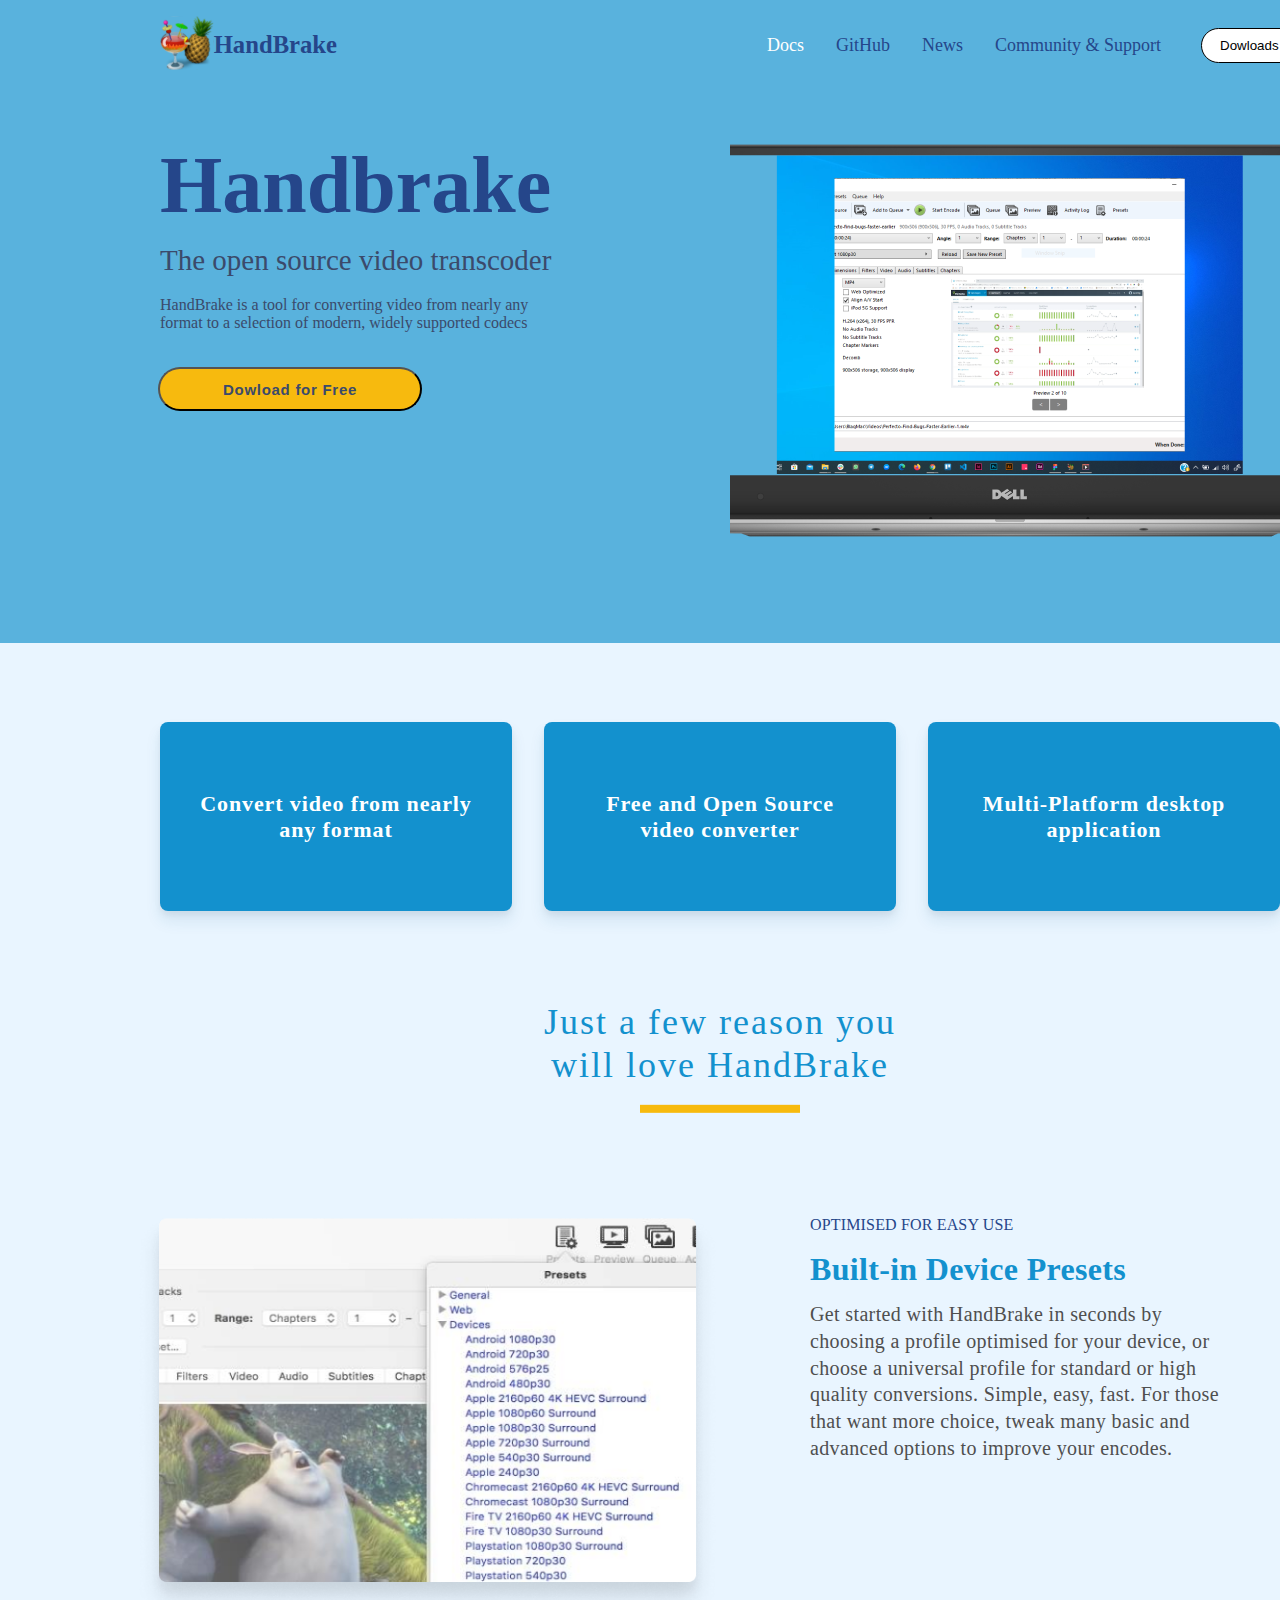
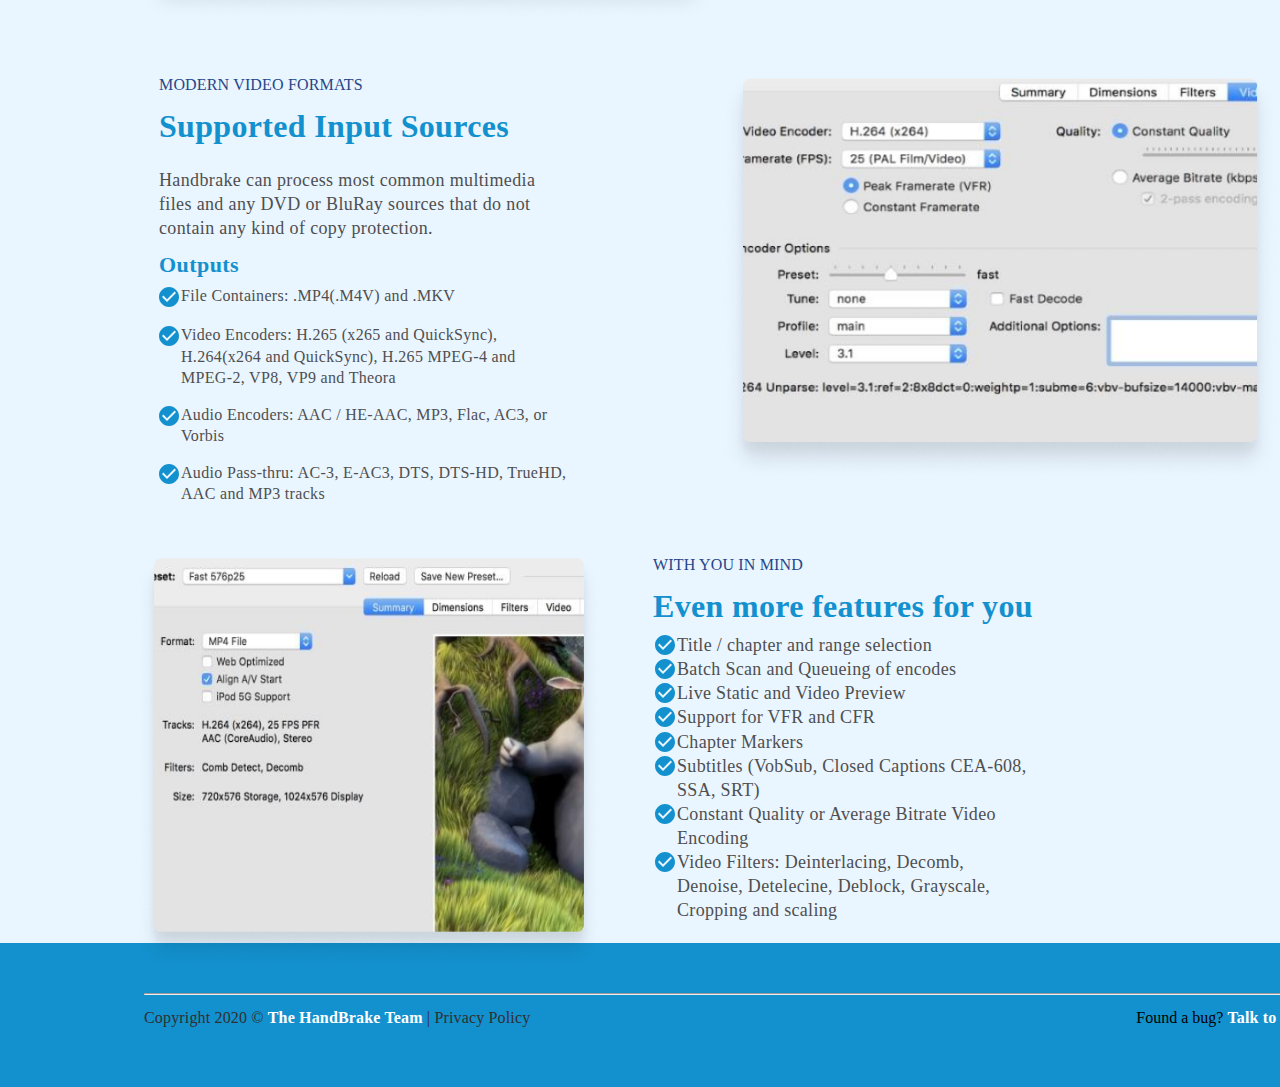
<file: HOMEWORK/Yusupov-Muhammadjon/html.html>
<!DOCTYPE html>
<html lang="en">

<head>
    <meta charset="UTF-8">
    <meta name="viewport" content="width=device-width, initial-scale=1.0">
    <title>HandBrake</title>
    <link rel="stylesheet" href="css/stayl.css">
</head>

<body>
    <header>
        <nav class="container">
            <a class="nav-logo-link" href="#">
                <img class="nav-img" src="images/nav-logo.svg" alt="logo">
            </a>
            <h3 class="nav-title">HandBrake</h3>
            <ul class="nav-list">
                <li class="nav-item"><a href="#" class="nav-link-1">Docs</a></li>
                <li class="nav-item"><a href="#" class="nav-link">GitHub</a></li>
                <li class="nav-item"><a href="#" class="nav-link">News</a></li>
                <li class="nav-item"><a href="#" class="nav-link">Community & Support</a></li>
            </ul>
            <button class="nav-btn">Dowloads</button>
        </nav>
        <div class="hero">
            <div class="hero-left">
                <h1 class="hero-left-title">Handbrake</h1>
                <h2 class="hero-left-h">The open source video transcoder</h2>
                <p class="hero-left-p">HandBrake is a tool for converting video from nearly any format to a selection of
                    modern, widely supported codecs</p>
                <button class="hero-left-btn">
                    <p class="hero-left-btn-p"><b>Dowload for Free</b></p>
                </button>
            </div>
            <div class="hero-right">
                <img src="images/hero-img.png" alt="hero img">
            </div>
        </div>
    </header>
    <main>
        <section class="section-1">
            <div class="sctn-1">
                <ul class="sctn-list">
                    <li class="sctn-item">
                        <p class="sctn-item-p">Convert video from nearly
                            any format</p>
                    </li>
                    <li class="sctn-item">
                        <p class="sctn-item-p">Free and Open Source video converter</p>
                    </li>
                    <li class="sctn-item">
                        <p class="sctn-item-p">Multi-Platform desktop application</p>
                    </li>
                </ul>
                <div>
                    <h2 class="sctn-1-text">Just a few reason you <br>
                        will love HandBrake</h2>
                </div>
                <div class="liniyaimg">
                    <img src="images/liniya.svg" alt="yellowliniya">
                </div>
            </div>
        </section>
        <section class="section-2">
            <div class="section-2-left">
                <img class="sctn-2-img" src="images/section-2-img.png" alt="img">
            </div>
            <div class="section-2-right">
                <h3 class="sctn-2-h">OPTIMISED FOR EASY USE</h3>
                <h2 class="sctn-2-title">Built-in Device Presets</h2>
                <p class="sctn-2-p">Get started with HandBrake in seconds by <br> choosing a profile optimised for your
                    device, or <br> choose a universal profile for
                    standard or high <br> quality conversions. Simple, easy, fast. For those <br> that want more choice,
                    tweak many basic and <br> advanced
                    options to improve your encodes.</p>
            </div>
        </section>
        <section class="section-3">
            <div class="section-3-left">
                <h3 class="sctn-3-h">Modern video formats</h3>
                <h2 class="sctn-3-title"><b>Supported Input Sources</b></h2>
                <p class="sctn-3-p">Handbrake can process most common multimedia <br> files and any DVD or BluRay
                    sources that do not <br> contain any kind of copy
                    protection.</p>
                <h2 class="sctn-3-h-1"><b>Outputs</b></h2>
                <ul class="sctn-3-list">
                    <li class="sctn-3-item"><img src="images/check-circle.svg" alt="cicrle">File Containers: .MP4(.M4V)
                        and .MKV
                    </li>
                    <li class="sctn-3-item"><img src="images/check-circle.svg" alt="cicrle">Video Encoders: H.265 (x265
                        and QuickSync), <br> H.264(x264 and QuickSync), H.265 MPEG-4 and <br> MPEG-2, VP8, VP9 and
                        Theora
                    </li>
                    <li class="sctn-3-item"><img src="images/check-circle.svg" alt="cicrle">Audio Encoders: AAC /
                        HE-AAC, MP3, Flac, AC3, or <br> Vorbis
                    </li>
                    <li class="sctn-3-item"><img src="images/check-circle.svg" alt="cicrle">Audio Pass-thru: AC-3,
                        E-AC3, DTS, DTS-HD, TrueHD, <br> AAC and MP3 tracks
                    </li>
                </ul>
            </div>
            <div class="section-3-right">
                <img class="sctn-3-img" src="images/section-3-img.png" alt="img">
            </div>
        </section>
        <section class="section-4">
            <div class="section-4-left">
                <img class="sctn-4-img" src="images/section-4-img.png" alt="img">
            </div>
            <div class="section-4-right">
                <h3 class="sctn-4-h">WITH YOU IN MIND</h3>
                <h2 class="sctn-4-title"><b>Even more features for you</b></h2>
                <ul class="sctn-4-list">
                    <li class="sctn-4-item"><img src="images/check-circle.svg" alt="cicrle">Title / chapter and range
                        selection
                    </li>
                    <li class="sctn-4-item"><img src="images/check-circle.svg" alt="cicrle">Batch Scan and Queueing of
                        encodes
                    </li>
                    <li class="sctn-4-item"><img src="images/check-circle.svg" alt="cicrle">Live Static and Video
                        Preview
                    </li>
                    <li class="sctn-4-item"><img src="images/check-circle.svg" alt="cicrle">Support for VFR and CFR
                    </li>
                    <li class="sctn-4-item"><img src="images/check-circle.svg" alt="cicrle">Chapter Markers
                    </li>
                    <li class="sctn-4-item"><img src="images/check-circle.svg" alt="cicrle">Subtitles (VobSub, Closed
                        Captions CEA-608, <br> SSA, SRT)
                    </li>
                    <li class="sctn-4-item"><img src="images/check-circle.svg" alt="cicrle">Constant Quality or Average
                        Bitrate Video <br> Encoding
                    </li>
                    <li class="sctn-4-item"><img src="images/check-circle.svg" alt="cicrle">Video Filters:
                        Deinterlacing, Decomb, <br> Denoise, Detelecine, Deblock, Grayscale, <br> Cropping and scaling
                    </li>
                </ul>
            </div>
        </section>
    </main>
    <footer>
        <div class="ft-cont">
            <hr>
            <div class="ft-cont-1">
                <p class="ft-p">Copyright 2020 © <span>The HandBrake Team </span>| Privacy Policy</p>
                <p class="ft-p-1">Found a bug? <span>Talk to us</span></p>
            </div>
        </div>
    </footer>
</body>

</html>
</file>
<file: HOMEWORK/Yusupov-Muhammadjon/css/stayl.css>
* {
    margin: 0;
    padding: 0;
    box-sizing: border-box;
}

.container {
    /* border: 1px solid; */
    width: 1440px;
    height: 90px;
    margin-left: auto;
    margin-right: auto;
}

a {
    text-decoration: none;
}

nav {
    display: flex;
    justify-content: flex-start;
    align-items: center;
    height: 100px;
    background-color: rgba(19, 145, 206, 0.70);
}

.nav-img {
    width: 53.659px;
    height: 54px;
    margin-left: 160px;
}

.nav-title {
    display: flex;
    color: #25468A;
    font-size: 24.683px;
    font-weight: 700;
    line-height: normal;
    justify-content: space-around;
    margin-right: 430px;
}

ul {
    list-style: none;
}

.nav-list {
    height: 100%;
    display: flex;
    column-gap: 32px;
    margin-right: 40px;
}

.nav-link {
    display: flex;
    justify-content: flex-end;
    align-items: center;
    height: 100%;
    font-size: 18px;
    font-weight: 500;
    line-height: 24px;
    color: #25468A;
    transition: 0.5s;
}

.nav-link-1 {
    display: flex;
    justify-content: flex-end;
    align-items: center;
    height: 100%;
    font-size: 18px;
    font-weight: 500;
    line-height: 24px;
    color: white;
    transition: 0.5s;
}

.nav-btn {
    display: inline-flex;
    padding: 9px 18px;
    align-items: center;
    gap: 10px;
    border-radius: 24px;
    background: #FFF;
    width: 100px;
    border: 1px solid;
}

.nav-btn:hover {
    background-color: #F7BA0E;
}

.hero {
    display: flex;
    width: 1440px;
    height: 553px;
    /* border: 1px solid; */
    margin-left: auto;
    margin-right: auto;
    background-color: rgba(19, 145, 206, 0.70);
}

.hero-left {
    width: 720px;
    height: 553px;
    /* border: 1px solid; */
}

.hero-left-title {
    width: 560px;
    height: 108px;
    color: #25468A;
    font-size: 80px;
    font-style: normal;
    font-weight: 700;
    line-height: normal;
    padding-left: 160px;
    padding-top: 50px;
}

.hero-left-h {
    width: 560px;
    height: 24px;
    color: #3B4A6B;
    font-size: 29px;
    font-style: normal;
    font-weight: 400;
    line-height: normal;
    padding-left: 160px;
    padding-top: 46px;
}

.hero-left-p {
    width: 560px;
    height: 55px;
    color: #3B4A6B;
    font-size: 16px;
    font-style: normal;
    font-weight: 400;
    line-height: normal;
    padding-left: 160px;
    padding-top: 52px;
}

.hero-left-btn {
    display: flex;
    width: 264px;
    height: 44px;
    padding: 15px 85px;
    flex-direction: column;
    justify-content: center;
    align-items: center;
    gap: 10px;
    margin: 68px 158px 0;
    border-radius: 26px;
    background: #F7BA0E;
}

.hero-left-btn-p {
    width: 790px;
    color: #3B4A6B;
    font-size: 15px;
    font-style: normal;
    line-height: normal;
    letter-spacing: 0.72px;
}

.hero-left-btn:hover {
    background-color: white;
    transition: 1 s;
}

.hero-right {
    width: 350.241px;
    height: 273.425px;
    padding-top: 50px;
    padding-left: 10px;
}

main {
    width: 1440px;
    height: 1900px;
    margin-left: auto;
    margin-right: auto;
    background-color: #E9F5FF;
}

.sctn-1 {
    width: 1440px;
    height: 560.75px;
}

.sctn-list {
    height: 62%;
    display: flex;
    justify-content: space-between;
    padding-left: 160px;
    padding-right: 160px;
    align-items: center;
}

.sctn-item {
    width: 352px;
    height: 189px;
    background-color: #1391CE;
    border-radius: 8px;
    box-shadow: 0px 4px 6px 0px rgba(0, 0, 0, 0.05), 0px 10px 15px 0px rgba(31, 100, 133, 0.10);
}

.sctn-item-p {
    color: #FFF;
    text-align: center;
    font-size: 22px;
    font-weight: 700;
    line-height: normal;
    letter-spacing: 0.88px;
    padding: 69px 34px 68px 34px;
}

.sctn-1-text {
    color: #1391CE;
    text-align: center;
    font-size: 36px;
    font-weight: 300;
    line-height: 121.3%;
    letter-spacing: 2px;
    padding-top: 10px;
}

.liniyaimg {
    display: flex;
    justify-content: center;
    padding-top: 16px;
}

.section-2 {
    display: flex;
    width: 1440px;
    height: 470px;
}

.section-2-left {
    display: flex;
    width: 720px;
    height: 470px;
    padding-left: 135px;
    padding-top: 10px;
}

.sctn-2-img {
    width: 790px;
    height: 408px;
}

.sctn-2-h {
    color: #25468A;
    font-size: 16px;
    font-weight: 400;
    line-height: 134.3%;
    letter-spacing: 0.16px;
    text-transform: uppercase;
    padding-left: 90px;
    padding-top: 10px;
}

.sctn-2-title {
    color: #1391CE;
    font-size: 32px;
    font-weight: 700;
    line-height: 134.3%;
    letter-spacing: 0.32px;
    padding-left: 90px;
    padding-top: 13px;
}

.sctn-2-p {
    color: var(--Gray-2, #4F4F4F);
    font-size: 20px;
    font-weight: 400;
    line-height: 134.3%;
    letter-spacing: 0.36px;
    padding-left: 90px;
    padding-top: 10px;
}

.section-3 {
    display: flex;
    width: 1440px;
    height: 470px;
}

.section-3-left {
    width: 720px;
    height: 470px;
}

.sctn-3-h {
    color: #25468A;
    font-size: 16px;
    font-weight: 400;
    line-height: 134.3%;
    letter-spacing: 0.16px;
    text-transform: uppercase;
    padding-left: 159px;
}

.sctn-3-title {
    color: #1391CE;
    font-size: 32px;
    font-weight: 700;
    line-height: 134.3%;
    letter-spacing: 0.32px;
    padding-left: 159px;
    padding-top: 10px;
}

.sctn-3-p {
    color: var(--Gray-2, #4F4F4F);
    font-size: 18px;
    font-weight: 400;
    line-height: 134.3%;
    letter-spacing: 0.36px;
    padding-left: 159px;
    padding-top: 20px;
}

.sctn-3-h-1 {
    color: #1391CE;
    font-size: 22px;
    font-weight: 600;
    line-height: 134.3%;
    letter-spacing: 0.44px;
    padding-left: 159px;
    padding-top: 10px;
}

.sctn-3-list {
    display: flex;
    flex-wrap: wrap;
    width: 70%;
    height: 50%;
    margin: 5px 0 0 157px;
}

.sctn-3-item {
    width: 100%;
    display: flex;
    align-items: start;
    color: var(--Gray-2, #4F4F4F);
    font-size: 16px;
    font-weight: 400;
    line-height: 134.3%;
    letter-spacing: 0.32px;
}

.sctn-3-img {
    width: 560px;
    height: 408px;
    border-radius: 8px;
}

.section-4 {
    display: flex;
    width: 1440px;
    height: 450px;
}

.section-4-left {
    width: 720px;
    height: 450px;
}

.sctn-4-img {
    width: 603px;
    height: 427px;
    border-radius: 8px;
    padding-left: 135px;
    padding-top: 10px;
}

.sctn-4-h {
    color: #25468A;
    font-size: 16px;
    font-weight: 400;
    line-height: 134.3%;
    letter-spacing: 0.16px;
    text-transform: uppercase;
    padding-left: 50px;
    padding-top: 10px;
}

.sctn-4-title {
    color: #1391CE;
    font-size: 32px;
    font-weight: 700;
    line-height: 134.3%;
    letter-spacing: 0.32px;
    padding-left: 50px;
    padding-top: 10px;
}

.sctn-4-list {
    display: flex;
    flex-wrap: wrap;
    width: 70%;
    height: 50%;
    margin: 5px 0 0 50px;
}

.sctn-4-item {
    width: 100%;
    display: flex;
    align-items: start;
    color: var(--Gray-2, #4F4F4F);
    font-size: 18px;
    font-weight: 400;
    line-height: 134.3%;
    letter-spacing: 0.32px;
}

footer {
    display: flex;
    justify-content: center;
    align-items: center;
    width: 1440px;
    height: 144px;
    margin-left: auto;
    margin-right: auto;
    background: #1391CE;
}

.ft-cont {
    width: 80%;
    height: 30%;
}

.ft-cont-1 {
    display: flex;
    justify-content: space-between;
}

.ft-p {
    color: var(--color-neutral-black-1, #302E2F);
    font-size: 16px;
    font-weight: 400;
    line-height: 134.3%;
    letter-spacing: 0.16px;
    padding-top: 12px;
}

.ft-p-1 {
    padding-top: 12px;
}

span {
    color: #FFF;
    font-size: 16px;
    font-weight: 700;
    line-height: 134.3%;
    letter-spacing: 0.16px;
}
</file>
